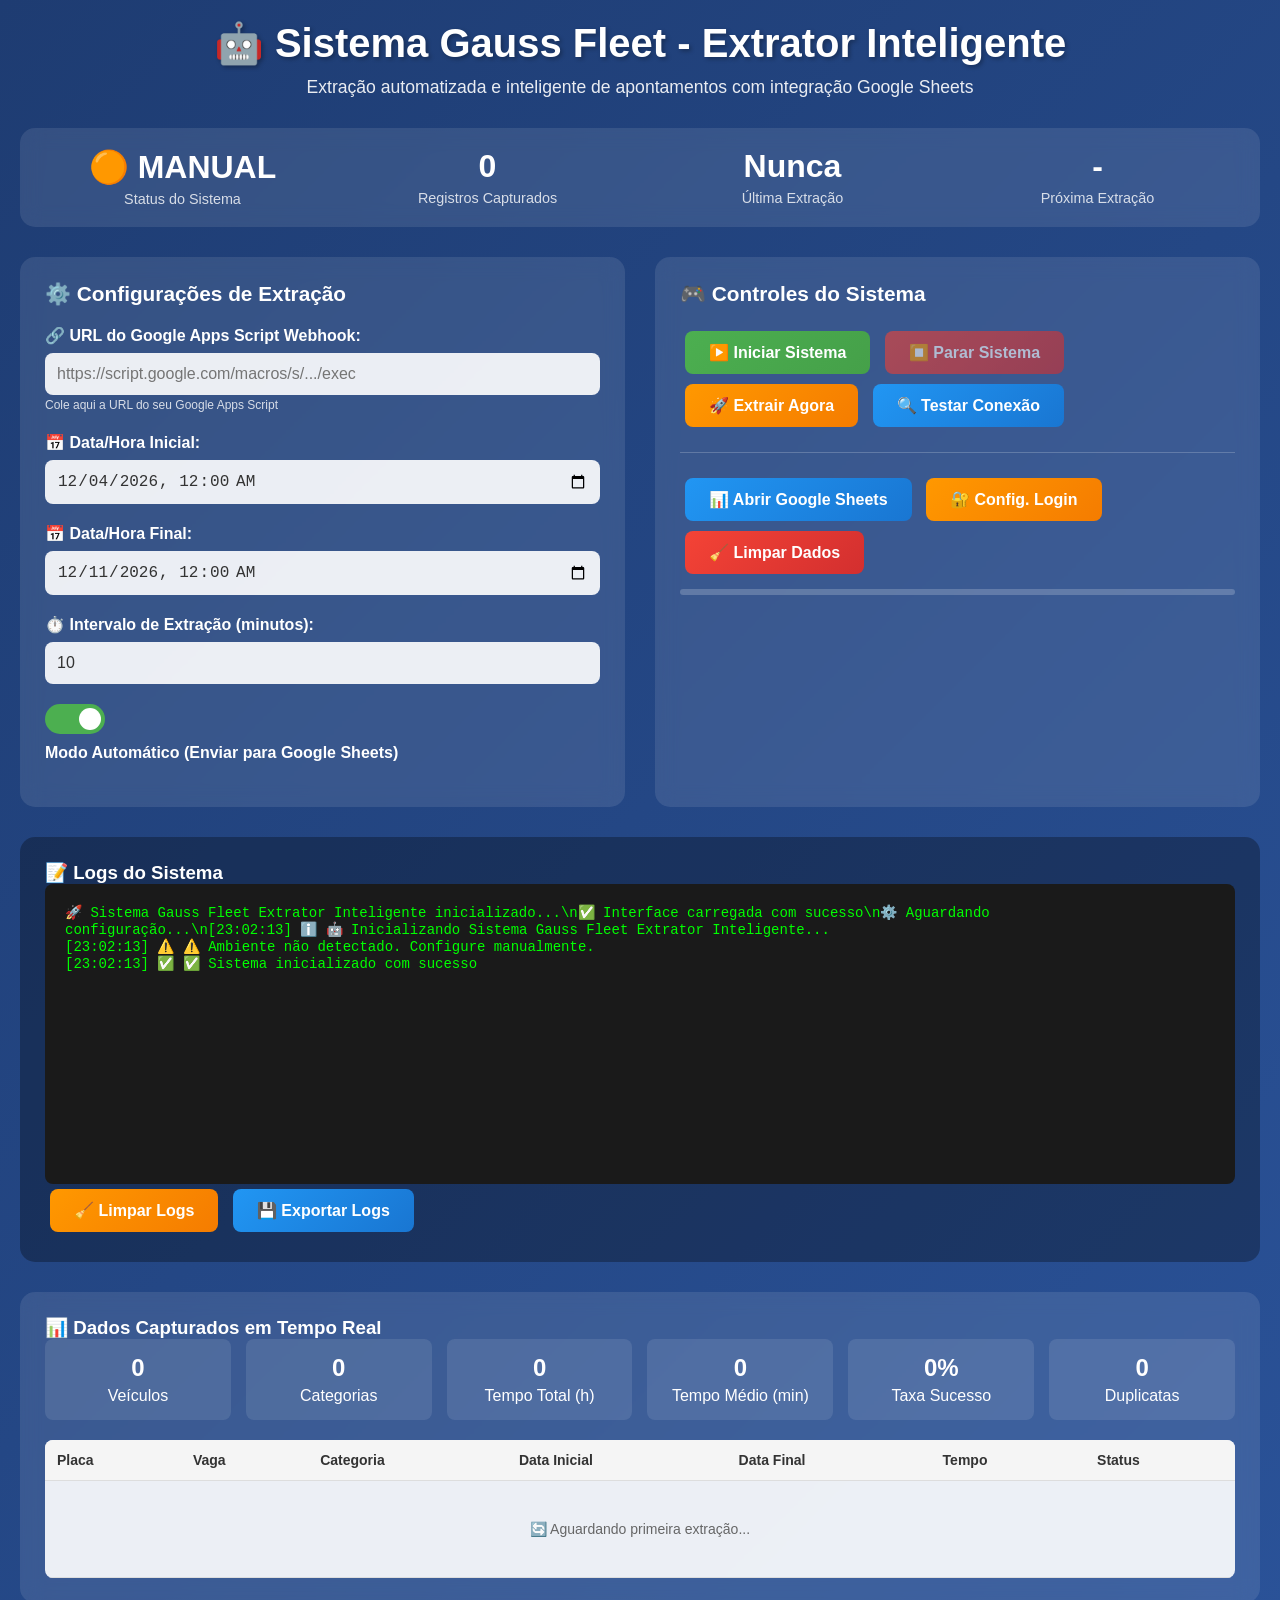
<file: Extrator.html>
<!DOCTYPE html>
<html lang="pt-BR">
<head>
    <meta charset="UTF-8">
    <meta name="viewport" content="width=device-width, initial-scale=1.0">
    <title>🚛 Sistema Gauss Fleet - Extrator Inteligente</title>
    <style>
        * {
            margin: 0;
            padding: 0;
            box-sizing: border-box;
        }

        body {
            font-family: 'Segoe UI', Tahoma, Geneva, Verdana, sans-serif;
            background: linear-gradient(135deg, #1e3c72, #2a5298);
            min-height: 100vh;
            color: #fff;
        }

        .container {
            max-width: 1400px;
            margin: 0 auto;
            padding: 20px;
        }

        .header {
            text-align: center;
            margin-bottom: 30px;
        }

        .header h1 {
            font-size: 2.5rem;
            margin-bottom: 10px;
            text-shadow: 2px 2px 4px rgba(0,0,0,0.3);
        }

        .header p {
            opacity: 0.9;
            font-size: 1.1rem;
        }

        .status-bar {
            background: rgba(255,255,255,0.1);
            backdrop-filter: blur(10px);
            border-radius: 15px;
            padding: 20px;
            margin-bottom: 30px;
            display: grid;
            grid-template-columns: repeat(auto-fit, minmax(200px, 1fr));
            gap: 20px;
        }

        .status-item {
            text-align: center;
        }

        .status-value {
            font-size: 2rem;
            font-weight: bold;
            margin-bottom: 5px;
        }

        .status-label {
            opacity: 0.8;
            font-size: 0.9rem;
        }

        .control-panel {
            display: grid;
            grid-template-columns: 1fr 1fr;
            gap: 30px;
            margin-bottom: 30px;
        }

        .panel {
            background: rgba(255,255,255,0.1);
            backdrop-filter: blur(10px);
            border-radius: 15px;
            padding: 25px;
        }

        .panel h3 {
            margin-bottom: 20px;
            font-size: 1.3rem;
        }

        .form-group {
            margin-bottom: 20px;
        }

        .form-group label {
            display: block;
            margin-bottom: 8px;
            font-weight: 600;
        }

        .form-group input, .form-group select, .form-group textarea {
            width: 100%;
            padding: 12px;
            border: none;
            border-radius: 8px;
            background: rgba(255,255,255,0.9);
            color: #333;
            font-size: 16px;
        }

        .btn {
            padding: 12px 24px;
            border: none;
            border-radius: 8px;
            font-size: 16px;
            font-weight: 600;
            cursor: pointer;
            margin: 5px;
            transition: all 0.3s;
        }

        .btn-primary {
            background: linear-gradient(135deg, #4CAF50, #45a049);
            color: white;
        }

        .btn-danger {
            background: linear-gradient(135deg, #f44336, #d32f2f);
            color: white;
        }

        .btn-warning {
            background: linear-gradient(135deg, #ff9800, #f57c00);
            color: white;
        }

        .btn-info {
            background: linear-gradient(135deg, #2196F3, #1976D2);
            color: white;
        }

        .btn:hover {
            transform: translateY(-2px);
            box-shadow: 0 5px 15px rgba(0,0,0,0.3);
        }

        .btn:disabled {
            opacity: 0.6;
            cursor: not-allowed;
            transform: none;
        }

        .logs-panel {
            background: rgba(0,0,0,0.3);
            border-radius: 15px;
            padding: 25px;
            margin-bottom: 30px;
        }

        .logs {
            background: #1a1a1a;
            color: #00ff00;
            padding: 20px;
            border-radius: 8px;
            height: 300px;
            overflow-y: auto;
            font-family: 'Courier New', monospace;
            font-size: 14px;
            white-space: pre-wrap;
        }

        .data-panel {
            background: rgba(255,255,255,0.1);
            backdrop-filter: blur(10px);
            border-radius: 15px;
            padding: 25px;
        }

        .data-summary {
            display: grid;
            grid-template-columns: repeat(auto-fit, minmax(150px, 1fr));
            gap: 15px;
            margin-bottom: 20px;
        }

        .summary-card {
            background: rgba(255,255,255,0.1);
            padding: 15px;
            border-radius: 8px;
            text-align: center;
        }

        .summary-number {
            font-size: 1.5rem;
            font-weight: bold;
            margin-bottom: 5px;
        }

        .data-table {
            max-height: 400px;
            overflow: auto;
            background: rgba(255,255,255,0.9);
            border-radius: 8px;
            color: #333;
        }

        .table {
            width: 100%;
            border-collapse: collapse;
        }

        .table th, .table td {
            padding: 12px;
            text-align: left;
            border-bottom: 1px solid #ddd;
            font-size: 14px;
        }

        .table th {
            background: #f5f5f5;
            font-weight: 600;
            position: sticky;
            top: 0;
        }

        .toggle-switch {
            position: relative;
            width: 60px;
            height: 30px;
            margin: 10px 0;
        }

        .toggle-switch input {
            opacity: 0;
            width: 0;
            height: 0;
        }

        .slider {
            position: absolute;
            cursor: pointer;
            top: 0;
            left: 0;
            right: 0;
            bottom: 0;
            background-color: #ccc;
            transition: .4s;
            border-radius: 30px;
        }

        .slider:before {
            position: absolute;
            content: "";
            height: 22px;
            width: 22px;
            left: 4px;
            bottom: 4px;
            background-color: white;
            transition: .4s;
            border-radius: 50%;
        }

        input:checked + .slider {
            background-color: #4CAF50;
        }

        input:checked + .slider:before {
            transform: translateX(30px);
        }

        .alert {
            padding: 15px;
            border-radius: 8px;
            margin: 20px 0;
            font-weight: 600;
        }

        .alert-success {
            background: rgba(76, 175, 80, 0.2);
            color: #4CAF50;
            border: 1px solid #4CAF50;
        }

        .alert-error {
            background: rgba(244, 67, 54, 0.2);
            color: #f44336;
            border: 1px solid #f44336;
        }

        .alert-info {
            background: rgba(33, 150, 243, 0.2);
            color: #2196F3;
            border: 1px solid #2196F3;
        }

        .credentials-panel {
            background: rgba(255,255,255,0.05);
            padding: 20px;
            border-radius: 10px;
            margin-top: 20px;
            border: 2px dashed rgba(255,255,255,0.3);
        }

        .progress-bar {
            width: 100%;
            height: 6px;
            background: rgba(255,255,255,0.2);
            border-radius: 3px;
            overflow: hidden;
            margin: 10px 0;
        }

        .progress-fill {
            height: 100%;
            background: linear-gradient(90deg, #4CAF50, #45a049);
            width: 0%;
            transition: width 0.3s ease;
        }

        @media (max-width: 768px) {
            .control-panel {
                grid-template-columns: 1fr;
            }
            
            .status-bar {
                grid-template-columns: repeat(2, 1fr);
            }
        }
    </style>
</head>
<body>
    <div class="container">
        <div class="header">
            <h1>🤖 Sistema Gauss Fleet - Extrator Inteligente</h1>
            <p>Extração automatizada e inteligente de apontamentos com integração Google Sheets</p>
        </div>

        <!-- Status Bar -->
        <div class="status-bar">
            <div class="status-item">
                <div class="status-value" id="systemStatus">🔴 INICIANDO</div>
                <div class="status-label">Status do Sistema</div>
            </div>
            <div class="status-item">
                <div class="status-value" id="totalRecords">0</div>
                <div class="status-label">Registros Capturados</div>
            </div>
            <div class="status-item">
                <div class="status-value" id="lastExtraction">Nunca</div>
                <div class="status-label">Última Extração</div>
            </div>
            <div class="status-item">
                <div class="status-value" id="nextExtraction">-</div>
                <div class="status-label">Próxima Extração</div>
            </div>
        </div>

        <!-- Control Panel -->
        <div class="control-panel">
            <div class="panel">
                <h3>⚙️ Configurações de Extração</h3>
                
                <div class="form-group">
                    <label>🔗 URL do Google Apps Script Webhook:</label>
                    <input type="url" id="gasWebhookUrl" placeholder="https://script.google.com/macros/s/.../exec">
                    <small style="opacity: 0.8; font-size: 12px;">Cole aqui a URL do seu Google Apps Script</small>
                </div>

                <div class="form-group">
                    <label>📅 Data/Hora Inicial:</label>
                    <input type="datetime-local" id="startDateTime">
                </div>

                <div class="form-group">
                    <label>📅 Data/Hora Final:</label>
                    <input type="datetime-local" id="endDateTime">
                </div>

                <div class="form-group">
                    <label>⏱️ Intervalo de Extração (minutos):</label>
                    <input type="number" id="extractionInterval" value="10" min="1" max="1440">
                </div>

                <div class="form-group">
                    <label>
                        <div class="toggle-switch">
                            <input type="checkbox" id="autoMode" checked>
                            <span class="slider"></span>
                        </div>
                        Modo Automático (Enviar para Google Sheets)
                    </label>
                </div>

                <!-- Seção de Credenciais Opcionais -->
                <div class="credentials-panel" id="credentialsPanel" style="display: none;">
                    <h4>🔐 Login Automático (Opcional)</h4>
                    <div class="form-group">
                        <label>👤 Usuário/Email:</label>
                        <input type="text" id="username" autocomplete="username">
                    </div>
                    <div class="form-group">
                        <label>🔑 Senha:</label>
                        <input type="password" id="password" autocomplete="current-password">
                    </div>
                    <div class="form-group">
                        <label>
                            <div class="toggle-switch">
                                <input type="checkbox" id="enableAutoLogin">
                                <span class="slider"></span>
                            </div>
                            Ativar Login Automático
                        </label>
                    </div>
                </div>
            </div>

            <div class="panel">
                <h3>🎮 Controles do Sistema</h3>
                
                <button class="btn btn-primary" onclick="startSystem()" id="startBtn">▶️ Iniciar Sistema</button>
                <button class="btn btn-danger" onclick="stopSystem()" id="stopBtn" disabled>⏹️ Parar Sistema</button>
                <br>
                <button class="btn btn-warning" onclick="extractNow()">🚀 Extrair Agora</button>
                <button class="btn btn-info" onclick="testConnection()">🔍 Testar Conexão</button>
                
                <hr style="margin: 20px 0; border: none; border-top: 1px solid rgba(255,255,255,0.2);">
                
                <button class="btn btn-info" onclick="openGoogleSheets()">📊 Abrir Google Sheets</button>
                <button class="btn btn-warning" onclick="toggleCredentials()">🔐 Config. Login</button>
                <button class="btn btn-danger" onclick="clearData()">🧹 Limpar Dados</button>

                <div class="progress-bar">
                    <div class="progress-fill" id="progressBar"></div>
                </div>
            </div>
        </div>

        <!-- Alert Area -->
        <div id="alertArea"></div>

        <!-- Logs Panel -->
        <div class="logs-panel">
            <h3>📝 Logs do Sistema</h3>
            <div class="logs" id="systemLogs">🚀 Sistema Gauss Fleet Extrator Inteligente inicializado...\n✅ Interface carregada com sucesso\n⚙️ Aguardando configuração...\n</div>
            <button class="btn btn-warning" onclick="clearLogs()">🧹 Limpar Logs</button>
            <button class="btn btn-info" onclick="exportLogs()">💾 Exportar Logs</button>
        </div>

        <!-- Data Panel -->
        <div class="data-panel">
            <h3>📊 Dados Capturados em Tempo Real</h3>
            
            <div class="data-summary">
                <div class="summary-card">
                    <div class="summary-number" id="totalVehicles">0</div>
                    <div>Veículos</div>
                </div>
                <div class="summary-card">
                    <div class="summary-number" id="totalCategories">0</div>
                    <div>Categorias</div>
                </div>
                <div class="summary-card">
                    <div class="summary-number" id="totalTime">0</div>
                    <div>Tempo Total (h)</div>
                </div>
                <div class="summary-card">
                    <div class="summary-number" id="avgTime">0</div>
                    <div>Tempo Médio (min)</div>
                </div>
                <div class="summary-card">
                    <div class="summary-number" id="successRate">0%</div>
                    <div>Taxa Sucesso</div>
                </div>
                <div class="summary-card">
                    <div class="summary-number" id="duplicatesCount">0</div>
                    <div>Duplicatas</div>
                </div>
            </div>

            <div class="data-table">
                <table class="table">
                    <thead>
                        <tr>
                            <th>Placa</th>
                            <th>Vaga</th>
                            <th>Categoria</th>
                            <th>Data Inicial</th>
                            <th>Data Final</th>
                            <th>Tempo</th>
                            <th>Status</th>
                        </tr>
                    </thead>
                    <tbody id="dataTableBody">
                        <tr>
                            <td colspan="7" style="text-align: center; padding: 40px; color: #666;">
                                🔄 Aguardando primeira extração...
                            </td>
                        </tr>
                    </tbody>
                </table>
            </div>
        </div>
    </div>

    <script>
        // ===== CONFIGURAÇÃO GLOBAL =====
        const CONFIG = {
            extractionInterval: 10, // minutos
            maxRetries: 3,
            retryDelay: 5000, // 5 segundos
            apiEndpoint: '/data/hard-driver/telemetry/delays-categorized/',
            gasWebhookUrl: '',
            autoMode: true,
            enableAutoLogin: false
        };

        // ===== ESTADO DO SISTEMA =====
        let systemState = {
            isRunning: false,
            intervalId: null,
            lastExtraction: null,
            totalRecords: 0,
            totalExtractions: 0,
            successfulExtractions: 0,
            extractedData: new Map(), // Para evitar duplicatas
            retryCount: 0,
            duplicatesCount: 0
        };

        // ===== INICIALIZAÇÃO =====
        document.addEventListener('DOMContentLoaded', function() {
            initializeSystem();
        });

        function initializeSystem() {
            log('🤖 Inicializando Sistema Gauss Fleet Extrator Inteligente...', 'info');
            
            // Configurar datas padrão
            const now = new Date();
            const startOfDay = new Date(now.getFullYear(), now.getMonth(), now.getDate());
            const endOfWeek = new Date(startOfDay.getTime() + 7*24*60*60*1000);
            
            document.getElementById('startDateTime').value = formatDateForInput(startOfDay);
            document.getElementById('endDateTime').value = formatDateForInput(endOfWeek);
            
            // Carregar configurações salvas
            loadSavedConfig();
            
            // Verificar ambiente
            checkEnvironment();
            
            updateUI();
            
            log('✅ Sistema inicializado com sucesso', 'success');
        }

        function checkEnvironment() {
            if (window.location.hostname.includes('gaussfleet.com')) {
                log('✅ Detectado: Executando na página do Gauss Fleet', 'success');
                document.getElementById('systemStatus').textContent = '🟡 PRONTO';
                showAlert('Sistema detectou que você está na página do Gauss Fleet. Pronto para extração!', 'success');
            } else if (window.location.protocol === 'file:') {
                log('ℹ️ Detectado: Executando localmente (arquivo HTML)', 'info');
                document.getElementById('systemStatus').textContent = '🟠 LOCAL';
                showAlert('Sistema rodando localmente. Certifique-se de ter uma aba aberta do Gauss Fleet.', 'info');
            } else {
                log('⚠️ Ambiente não detectado. Configure manualmente.', 'warning');
                document.getElementById('systemStatus').textContent = '🟠 MANUAL';
            }
        }

        // ===== FUNÇÕES DE LOG E INTERFACE =====
        function log(message, type = 'info') {
            const timestamp = new Date().toLocaleTimeString('pt-BR');
            const logElement = document.getElementById('systemLogs');
            
            const icons = {
                info: 'ℹ️',
                success: '✅',
                warning: '⚠️',
                error: '❌',
                data: '📊',
                auth: '🔐'
            };
            
            const logMessage = `[${timestamp}] ${icons[type] || 'ℹ️'} ${message}\n`;
            logElement.textContent += logMessage;
            logElement.scrollTop = logElement.scrollHeight;
            
            console.log(`[Gauss System] ${message}`);
        }

        function showAlert(message, type = 'info') {
            const alertArea = document.getElementById('alertArea');
            const alert = document.createElement('div');
            alert.className = `alert alert-${type}`;
            alert.textContent = message;
            
            alertArea.appendChild(alert);
            
            // Remover após 5 segundos
            setTimeout(() => {
                if (alert.parentNode) {
                    alert.parentNode.removeChild(alert);
                }
            }, 5000);
        }

        function updateProgress(percentage) {
            document.getElementById('progressBar').style.width = percentage + '%';
        }

        function clearLogs() {
            document.getElementById('systemLogs').textContent = '🧹 Logs limpos...\n⏳ Aguardando atividade...\n';
        }

        function exportLogs() {
            const logs = document.getElementById('systemLogs').textContent;
            const blob = new Blob([logs], { type: 'text/plain; charset=utf-8' });
            downloadFile(blob, `gauss_logs_${new Date().toISOString().split('T')[0]}.txt`);
            log('💾 Logs exportados com sucesso', 'success');
        }

        // ===== CONTROLE DO SISTEMA =====
        function startSystem() {
            if (systemState.isRunning) {
                showAlert('Sistema já está em execução!', 'warning');
                return;
            }

            const interval = parseInt(document.getElementById('extractionInterval').value);
            const gasUrl = document.getElementById('gasWebhookUrl').value.trim();
            
            if (!gasUrl && document.getElementById('autoMode').checked) {
                showAlert('URL do Google Apps Script é obrigatória para modo automático!', 'error');
                log('❌ URL do Google Apps Script não configurada', 'error');
                return;
            }

            // Atualizar configurações
            CONFIG.extractionInterval = interval;
            CONFIG.gasWebhookUrl = gasUrl;
            CONFIG.autoMode = document.getElementById('autoMode').checked;
            CONFIG.enableAutoLogin = document.getElementById('enableAutoLogin').checked;

            // Iniciar sistema
            systemState.isRunning = true;
            systemState.intervalId = setInterval(intelligentExtraction, interval * 60 * 1000);

            // Atualizar interface
            document.getElementById('startBtn').disabled = true;
            document.getElementById('stopBtn').disabled = false;
            document.getElementById('systemStatus').textContent = '🟢 ATIVO';

            log(`🚀 Sistema iniciado - Extração automática a cada ${interval} minutos`, 'success');
            showAlert(`Sistema iniciado! Extração automática a cada ${interval} minutos.`, 'success');
            
            // Primeira extração em 3 segundos
            setTimeout(() => {
                log('🔄 Executando primeira extração...', 'info');
                intelligentExtraction();
            }, 3000);
            
            updateUI();
            saveConfig();
        }

        function stopSystem() {
            if (!systemState.isRunning) {
                showAlert('Sistema já está parado!', 'warning');
                return;
            }

            clearInterval(systemState.intervalId);
            systemState.isRunning = false;
            systemState.intervalId = null;

            // Atualizar interface
            document.getElementById('startBtn').disabled = false;
            document.getElementById('stopBtn').disabled = true;
            document.getElementById('systemStatus').textContent = '🔴 PARADO';

            log('⏹️ Sistema parado pelo usuário', 'warning');
            showAlert('Sistema parado com sucesso.', 'info');
            
            updateUI();
        }

        function extractNow() {
            log('🚀 Extração manual iniciada pelo usuário', 'info');
            updateProgress(10);
            intelligentExtraction();
        }

        // ===== EXTRAÇÃO INTELIGENTE =====
        async function intelligentExtraction() {
            systemState.totalExtractions++;
            
            try {
                log('🔄 Iniciando extração inteligente...', 'info');
                updateProgress(20);
                
                // Verificar autenticação se necessário
                if (CONFIG.enableAutoLogin) {
                    await ensureAuthenticated();
                }
                updateProgress(30);

                // Verificar ambiente
                if (!await checkGaussFleetAccess()) {
                    throw new Error('Não foi possível acessar o sistema Gauss Fleet');
                }
                updateProgress(50);

                // Preparar requisição
                const requestData = prepareExtractionRequest();
                updateProgress(60);

                // Fazer extração
                const response = await performExtraction(requestData);
                updateProgress(80);

                if (response && response.ok) {
                    const data = await response.json();
                    
                    if (data.error === false && data.msg) {
                        await processExtractedData(data.msg);
                        systemState.successfulExtractions++;
                        systemState.retryCount = 0; // Reset retry count
                        
                        log(`✅ Extração bem-sucedida: ${data.msg.length} registros processados`, 'success');
                        showAlert(`Extração concluída: ${data.msg.length} registros`, 'success');
                    } else {
                        throw new Error('API retornou erro: ' + (data.message || 'Erro desconhecido'));
                    }
                } else {
                    throw new Error(`HTTP ${response.status}: ${response.statusText}`);
                }

                updateProgress(100);
                setTimeout(() => updateProgress(0), 2000);

            } catch (error) {
                log(`❌ Erro na extração: ${error.message}`, 'error');
                
                systemState.retryCount++;
                if (systemState.retryCount < CONFIG.maxRetries) {
                    const retryIn = CONFIG.retryDelay / 1000;
                    log(`🔄 Reagendando tentativa ${systemState.retryCount + 1}/${CONFIG.maxRetries} em ${retryIn}s...`, 'warning');
                    showAlert(`Erro na extração. Tentativa ${systemState.retryCount + 1}/${CONFIG.maxRetries} em ${retryIn}s`, 'warning');
                    setTimeout(intelligentExtraction, CONFIG.retryDelay);
                } else {
                    log('❌ Máximo de tentativas excedido. Verifique a conexão.', 'error');
                    showAlert('Máximo de tentativas excedido. Verifique sua conexão e configurações.', 'error');
                    systemState.retryCount = 0;
                }
                
                updateProgress(0);
            }
        }

        async function checkGaussFleetAccess() {
            try {
                // Se estiver na página do Gauss Fleet, verificar se está logado
                if (window.location.hostname.includes('gaussfleet.com')) {
                    return true;
                }
                
                // Se não estiver, tentar fazer uma requisição de teste
                const response = await fetch(CONFIG.apiEndpoint, {
                    method: 'HEAD',
                    credentials: 'include'
                });
                
                return response.status !== 401 && response.status !== 403;
                
            } catch (error) {
                log(`⚠️ Verificação de acesso falhou: ${error.message}`, 'warning');
                return false;
            }
        }

        function prepareExtractionRequest() {
            const startDate = document.getElementById('startDateTime').value;
            const endDate = document.getElementById('endDateTime').value;
            
            if (!startDate || !endDate) {
                throw new Error('Datas de início e fim são obrigatórias');
            }

            const formData = new FormData();
            formData.append('start_date', formatDateForAPI(startDate));
            formData.append('end_date', formatDateForAPI(endDate));
            formData.append('start_time', '00:00');
            formData.append('end_time', '23:59');
            
            // Hashtags conhecidas do sistema
            const hashtags = ['#ALTA PRESSAO', '#AUTO VACUO', '#HIPERVACUO'];
            hashtags.forEach(tag => {
                formData.append('hashtags[]', tag);
            });

            log(`📡 Preparando requisição para período: ${formatDateForAPI(startDate)} até ${formatDateForAPI(endDate)}`, 'data');
            
            return formData;
        }

        async function performExtraction(formData) {
            log(`📡 Fazendo requisição para ${CONFIG.apiEndpoint}...`, 'data');

            return await fetch(CONFIG.apiEndpoint, {
                method: 'POST',
                body: formData,
                credentials: 'include',
                headers: {
                    'X-Requested-With': 'XMLHttpRequest'
                }
            });
        }

        // ===== PROCESSAMENTO DE DADOS =====
        async function processExtractedData(rawData) {
            log(`📊 Processando ${rawData.length} registros brutos...`, 'data');
            
            let newRecords = 0;
            let duplicates = 0;
            
            const processedData = rawData.map(record => {
                // Criar chave única para detectar duplicatas
                const uniqueKey = `${record.cod || record.vehicle_name}_${record.start_time}_${record.end_time}`;
                
                if (systemState.extractedData.has(uniqueKey)) {
                    duplicates++;
                    return null;
                } else {
                    systemState.extractedData.set(uniqueKey, record);
                    newRecords++;
                    
                    // Normalizar dados para o formato esperado pelo Google Sheets
                    return {
                        placa: record.vehicle_name || record.cod || 'N/A',
                        vaga: extractVagaInfo(record.operation_id || record.vehicle_name || ''),
                        categoria_demora: record.delay_category || extractCategoryFromRecord(record) || 'N/A',
                        data_inicial: record.start_time || 'N/A',
                        data_final: record.end_time || 'N/A',
                        tempo_indisponivel: calculateDuration(record.start_time, record.end_time),
                        timestamp_extração: new Date().toISOString(),
                        fonte: 'gauss_fleet_extractor_v2'
                    };
                }
            }).filter(record => record !== null);

            systemState.duplicatesCount += duplicates;
            
            log(`📈 Resultado: ${newRecords} novos, ${duplicates} duplicatas`, 'data');
            
            if (newRecords > 0) {
                systemState.totalRecords += newRecords;
                systemState.lastExtraction = new Date();
                
                // Enviar para Google Sheets se configurado
                if (CONFIG.gasWebhookUrl && CONFIG.autoMode) {
                    await sendToGoogleSheets(processedData);
                }
                
                updateDataDisplay(Array.from(systemState.extractedData.values()));
                updateUI();
                
                log(`✅ Processamento concluído: ${newRecords} novos registros adicionados`, 'success');
            } else {
                log('ℹ️ Nenhum registro novo encontrado nesta extração', 'info');
            }
        }

        function extractVagaInfo(fullName) {
            if (!fullName) return 'N/A';
            
            // Extrair informações relevantes da vaga
            if (fullName.includes('ALTA PRESSÃO') || fullName.includes('ALTA PRESSAO')) {
                return 'ALTA PRESSÃO';
            } else if (fullName.includes('AUTO VÁCUO') || fullName.includes('AUTO VACUO')) {
                return 'AUTO VÁCUO';
            } else if (fullName.includes('HIPERVÁCUO') || fullName.includes('HIPERVACUO')) {
                return 'HIPERVÁCUO';
            }
            
            return fullName.substring(0, 50); // Limitar tamanho
        }

        function extractCategoryFromRecord(record) {
            // Tentar extrair categoria de diferentes campos
            return record.category || record.delay_type || record.reason || 'Não Especificado';
        }

        // ===== INTEGRAÇÃO GOOGLE SHEETS =====
        async function sendToGoogleSheets(data) {
            if (!CONFIG.gasWebhookUrl || data.length === 0) return;
            
            try {
                log(`📤 Enviando ${data.length} registros para Google Sheets...`, 'data');
                
                const payload = {
                    timestamp: new Date().toISOString(),
                    source: 'gauss_fleet_extractor_v2',
                    extraction_id: generateExtractionId(),
                    total_records: data.length,
                    filters: {
                        start_date: document.getElementById('startDateTime').value,
                        end_date: document.getElementById('endDateTime').value
                    },
                    data: data
                };

                const response = await fetch(CONFIG.gasWebhookUrl, {
                    method: 'POST',
                    headers: {
                        'Content-Type': 'application/json'
                    },
                    body: JSON.stringify(payload)
                });

                if (response.ok) {
                    const result = await response.json();
                    log(`✅ Dados enviados com sucesso para Google Sheets`, 'success');
                    
                    if (result.success) {
                        log(`📊 Resposta: ${result.message || 'Processamento concluído'}`, 'data');
                    }
                } else {
                    const errorText = await response.text();
                    throw new Error(`HTTP ${response.status}: ${errorText}`);
                }
                
            } catch (error) {
                log(`❌ Erro ao enviar para Google Sheets: ${error.message}`, 'error');
                showAlert('Erro ao enviar dados para Google Sheets. Verifique a URL do webhook.', 'error');
            }
        }

        function generateExtractionId() {
            return `ext_${Date.now()}_${Math.random().toString(36).substr(2, 9)}`;
        }

        // ===== AUTENTICAÇÃO AUTOMÁTICA =====
        async function ensureAuthenticated() {
            if (!CONFIG.enableAutoLogin) return true;
            
            try {
                // Verificar se está na página de login
                if (window.location.href.includes('login') || 
                    document.querySelector('.login-form') ||
                    document.querySelector('#login')) {
                    
                    log('🔐 Página de login detectada, realizando login automático...', 'auth');
                    return await performAutoLogin();
                }
                
                return true; // Já autenticado
                
            } catch (error) {
                log(`❌ Erro na verificação de autenticação: ${error.message}`, 'error');
                return false;
            }
        }

        async function performAutoLogin() {
            try {
                const username = document.getElementById('username').value.trim();
                const password = document.getElementById('password').value.trim();
                
                if (!username || !password) {
                    throw new Error('Credenciais não configuradas');
                }
                
                log('🔐 Tentando login automático...', 'auth');
                
                // Encontrar campos de login
                const usernameField = document.querySelector('input[type="text"], input[type="email"], input[name*="user"], input[name*="login"]');
                const passwordField = document.querySelector('input[type="password"]');
                const submitButton = document.querySelector('button[type="submit"], input[type="submit"], .btn-login');
                
                if (!usernameField || !passwordField) {
                    throw new Error('Campos de login não encontrados na página');
                }
                
                // Preencher campos
                usernameField.value = username;
                passwordField.value = password;
                
                // Disparar eventos
                usernameField.dispatchEvent(new Event('input', { bubbles: true }));
                passwordField.dispatchEvent(new Event('input', { bubbles: true }));
                
                // Submeter formulário
                if (submitButton) {
                    submitButton.click();
                } else {
                    passwordField.form.submit();
                }
                
                log('✅ Login automático executado', 'auth');
                
                // Aguardar redirecionamento
                return new Promise(resolve => {
                    setTimeout(() => resolve(true), 3000);
                });
                
            } catch (error) {
                log(`❌ Erro no login automático: ${error.message}`, 'error');
                return false;
            }
        }

        // ===== FUNÇÕES DE UTILIDADE =====
        function calculateDuration(startTime, endTime) {
            try {
                if (!startTime || !endTime) return '00:00';
                
                const start = new Date(startTime);
                const end = new Date(endTime);
                const diffMs = end - start;
                
                if (diffMs < 0) return '00:00';
                
                const diffMins = Math.floor(diffMs / 60000);
                const hours = Math.floor(diffMins / 60);
                const minutes = diffMins % 60;
                
                return `${hours.toString().padStart(2, '0')}:${minutes.toString().padStart(2, '0')}`;
            } catch {
                return '00:00';
            }
        }

        function formatDateForInput(date) {
            return date.toISOString().slice(0, 16);
        }

        function formatDateForAPI(dateTimeString) {
            return new Date(dateTimeString).toISOString().split('T')[0];
        }

        function updateUI() {
            // Atualizar contadores
            document.getElementById('totalRecords').textContent = systemState.totalRecords;
            document.getElementById('duplicatesCount').textContent = systemState.duplicatesCount;
            
            // Atualizar última extração
            document.getElementById('lastExtraction').textContent = 
                systemState.lastExtraction ? 
                systemState.lastExtraction.toLocaleTimeString('pt-BR') : 
                'Nunca';
            
            // Calcular próxima extração
            if (systemState.isRunning && systemState.lastExtraction) {
                const next = new Date(systemState.lastExtraction.getTime() + CONFIG.extractionInterval * 60 * 1000);
                document.getElementById('nextExtraction').textContent = next.toLocaleTimeString('pt-BR');
            } else {
                document.getElementById('nextExtraction').textContent = '-';
            }
            
            // Taxa de sucesso
            const successRate = systemState.totalExtractions > 0 ? 
                Math.round((systemState.successfulExtractions / systemState.totalExtractions) * 100) : 0;
            document.getElementById('successRate').textContent = successRate + '%';
        }

        function updateDataDisplay(data) {
            if (!data || data.length === 0) return;
            
            // Converter dados do formato interno para display
            const displayData = Array.from(systemState.extractedData.values()).map(record => ({
                placa: record.vehicle_name || record.cod || 'N/A',
                vaga: extractVagaInfo(record.operation_id || record.vehicle_name || ''),
                categoria_demora: record.delay_category || 'N/A',
                data_inicial: record.start_time || 'N/A',
                data_final: record.end_time || 'N/A',
                tempo_indisponivel: calculateDuration(record.start_time, record.end_time)
            }));
            
            // Atualizar resumo
            const vehicles = new Set(displayData.map(d => d.placa));
            const categories = new Set(displayData.map(d => d.categoria_demora));
            const totalMinutes = displayData.reduce((sum, d) => {
                const [hours, mins] = d.tempo_indisponivel.split(':').map(Number);
                return sum + (hours * 60) + (mins || 0);
            }, 0);
            
            document.getElementById('totalVehicles').textContent = vehicles.size;
            document.getElementById('totalCategories').textContent = categories.size;
            document.getElementById('totalTime').textContent = Math.round(totalMinutes / 60);
            document.getElementById('avgTime').textContent = displayData.length > 0 ? Math.round(totalMinutes / displayData.length) : 0;

            // Atualizar tabela (últimos 50 registros)
            const tbody = document.getElementById('dataTableBody');
            tbody.innerHTML = '';
            
            displayData.slice(-50).reverse().forEach(record => {
                const row = tbody.insertRow();
                row.insertCell(0).textContent = record.placa;
                row.insertCell(1).textContent = record.vaga;
                row.insertCell(2).textContent = record.categoria_demora;
                row.insertCell(3).textContent = record.data_inicial;
                row.insertCell(4).textContent = record.data_final;
                row.insertCell(5).textContent = record.tempo_indisponivel;
                row.insertCell(6).innerHTML = '<span style="color: green;">✅ Processado</span>';
            });
        }

        function downloadFile(blob, filename) {
            const url = URL.createObjectURL(blob);
            const a = document.createElement('a');
            a.href = url;
            a.download = filename;
            a.click();
            URL.revokeObjectURL(url);
        }

        // ===== CONFIGURAÇÕES E PERSISTÊNCIA =====
        function saveConfig() {
            const config = {
                extractionInterval: CONFIG.extractionInterval,
                gasWebhookUrl: CONFIG.gasWebhookUrl,
                autoMode: CONFIG.autoMode,
                enableAutoLogin: CONFIG.enableAutoLogin,
                startDateTime: document.getElementById('startDateTime').value,
                endDateTime: document.getElementById('endDateTime').value,
                username: document.getElementById('username').value,
                // Nota: senha não é salva por segurança
            };
            
            try {
                localStorage.setItem('gaussSystemConfig', JSON.stringify(config));
                log('💾 Configurações salvas localmente', 'success');
            } catch (error) {
                log('⚠️ Erro ao salvar configurações: ' + error.message, 'warning');
            }
        }

        function loadSavedConfig() {
            try {
                const saved = localStorage.getItem('gaussSystemConfig');
                if (saved) {
                    const config = JSON.parse(saved);
                    
                    document.getElementById('extractionInterval').value = config.extractionInterval || 10;
                    document.getElementById('gasWebhookUrl').value = config.gasWebhookUrl || '';
                    document.getElementById('autoMode').checked = config.autoMode !== undefined ? config.autoMode : true;
                    document.getElementById('enableAutoLogin').checked = config.enableAutoLogin || false;
                    document.getElementById('username').value = config.username || '';
                    
                    if (config.startDateTime) document.getElementById('startDateTime').value = config.startDateTime;
                    if (config.endDateTime) document.getElementById('endDateTime').value = config.endDateTime;
                    
                    log('✅ Configurações carregadas do armazenamento local', 'success');
                }
            } catch (error) {
                log('⚠️ Erro ao carregar configurações salvas: ' + error.message, 'warning');
            }
        }

        // ===== FUNÇÕES DE INTERFACE =====
        async function testConnection() {
            log('🔍 Testando conexão com sistema Gauss Fleet...', 'info');
            updateProgress(20);
            
            try {
                // Testar acesso ao Gauss Fleet
                const gaussResponse = await fetch(CONFIG.apiEndpoint, {
                    method: 'HEAD',
                    credentials: 'include'
                });
                
                updateProgress(50);
                
                if (gaussResponse.ok || gaussResponse.status === 405) { // 405 é normal para HEAD
                    log('✅ Conexão com Gauss Fleet: OK', 'success');
                    
                    // Testar webhook do Google Sheets se configurado
                    const webhookUrl = document.getElementById('gasWebhookUrl').value.trim();
                    if (webhookUrl) {
                        updateProgress(75);
                        
                        const webhookResponse = await fetch(webhookUrl + '?action=health');
                        
                        if (webhookResponse.ok) {
                            const healthData = await webhookResponse.json();
                            log('✅ Conexão com Google Sheets: OK', 'success');
                            log(`📊 Total de registros no Sheets: ${healthData.totalRecords || 0}`, 'data');
                            showAlert('✅ Todas as conexões OK! Sistema pronto para extração.', 'success');
                        } else {
                            log('⚠️ Google Sheets: Erro na conexão', 'warning');
                            showAlert('Gauss Fleet OK, mas Google Sheets com problema. Verifique a URL do webhook.', 'warning');
                        }
                    } else {
                        showAlert('✅ Gauss Fleet OK! Configure a URL do Google Apps Script para teste completo.', 'success');
                    }
                } else {
                    throw new Error(`HTTP ${gaussResponse.status}`);
                }
                
                updateProgress(100);
                setTimeout(() => updateProgress(0), 2000);
                
            } catch (error) {
                log(`❌ Erro de conexão: ${error.message}`, 'error');
                showAlert('❌ Erro de conexão. Verifique se está logado no Gauss Fleet.', 'error');
                updateProgress(0);
            }
        }

        function toggleCredentials() {
            const panel = document.getElementById('credentialsPanel');
            const isVisible = panel.style.display !== 'none';
            
            panel.style.display = isVisible ? 'none' : 'block';
            
            if (!isVisible) {
                log('🔐 Painel de credenciais aberto', 'info');
                showAlert('Configure suas credenciais para login automático (opcional).', 'info');
            }
        }

        function openGoogleSheets() {
            const webhookUrl = document.getElementById('gasWebhookUrl').value.trim();
            
            if (!webhookUrl) {
                showAlert('Configure a URL do Google Apps Script primeiro!', 'warning');
                return;
            }
            
            // Tentar obter informações da planilha
            fetch(webhookUrl + '?action=info')
                .then(response => response.json())
                .then(data => {
                    if (data.spreadsheetUrl) {
                        window.open(data.spreadsheetUrl, '_blank');
                        log('📊 Google Sheets aberto em nova aba', 'success');
                    } else {
                        // Fallback: abrir Google Sheets
                        window.open('https://sheets.google.com', '_blank');
                        showAlert('Não foi possível obter URL específica. Google Sheets geral aberto.', 'info');
                    }
                })
                .catch(error => {
                    window.open('https://sheets.google.com', '_blank');
                    log('⚠️ Erro ao obter URL específica, abrindo Google Sheets geral', 'warning');
                });
        }

        function clearData() {
            if (confirm('⚠️ Tem certeza que deseja limpar todos os dados capturados localmente?\n\nIsso NÃO afetará os dados no Google Sheets.')) {
                systemState.extractedData.clear();
                systemState.totalRecords = 0;
                systemState.duplicatesCount = 0;
                systemState.lastExtraction = null;
                
                document.getElementById('dataTableBody').innerHTML = `
                    <tr>
                        <td colspan="7" style="text-align: center; padding: 40px; color: #666;">
                            🧹 Dados locais limpos - aguardando nova extração...
                        </td>
                    </tr>
                `;
                
                updateUI();
                log('🧹 Dados locais limpos (Google Sheets não afetado)', 'warning');
                showAlert('Dados locais limpos. Os dados no Google Sheets permanecem intactos.', 'info');
            }
        }

        // ===== EVENT LISTENERS =====
        // Salvar configurações ao alterar
        document.getElementById('gasWebhookUrl').addEventListener('change', saveConfig);
        document.getElementById('extractionInterval').addEventListener('change', saveConfig);
        document.getElementById('autoMode').addEventListener('change', saveConfig);
        document.getElementById('enableAutoLogin').addEventListener('change', saveConfig);
        document.getElementById('startDateTime').addEventListener('change', saveConfig);
        document.getElementById('endDateTime').addEventListener('change', saveConfig);
        document.getElementById('username').addEventListener('change', saveConfig);

        // ===== ATUALIZAÇÃO AUTOMÁTICA DA INTERFACE =====
        // Atualizar UI a cada segundo
        setInterval(updateUI, 1000);
        
        // Auto-save a cada 30 segundos
        setInterval(saveConfig, 30000);
    </script>
</body>
</html>
</file>
